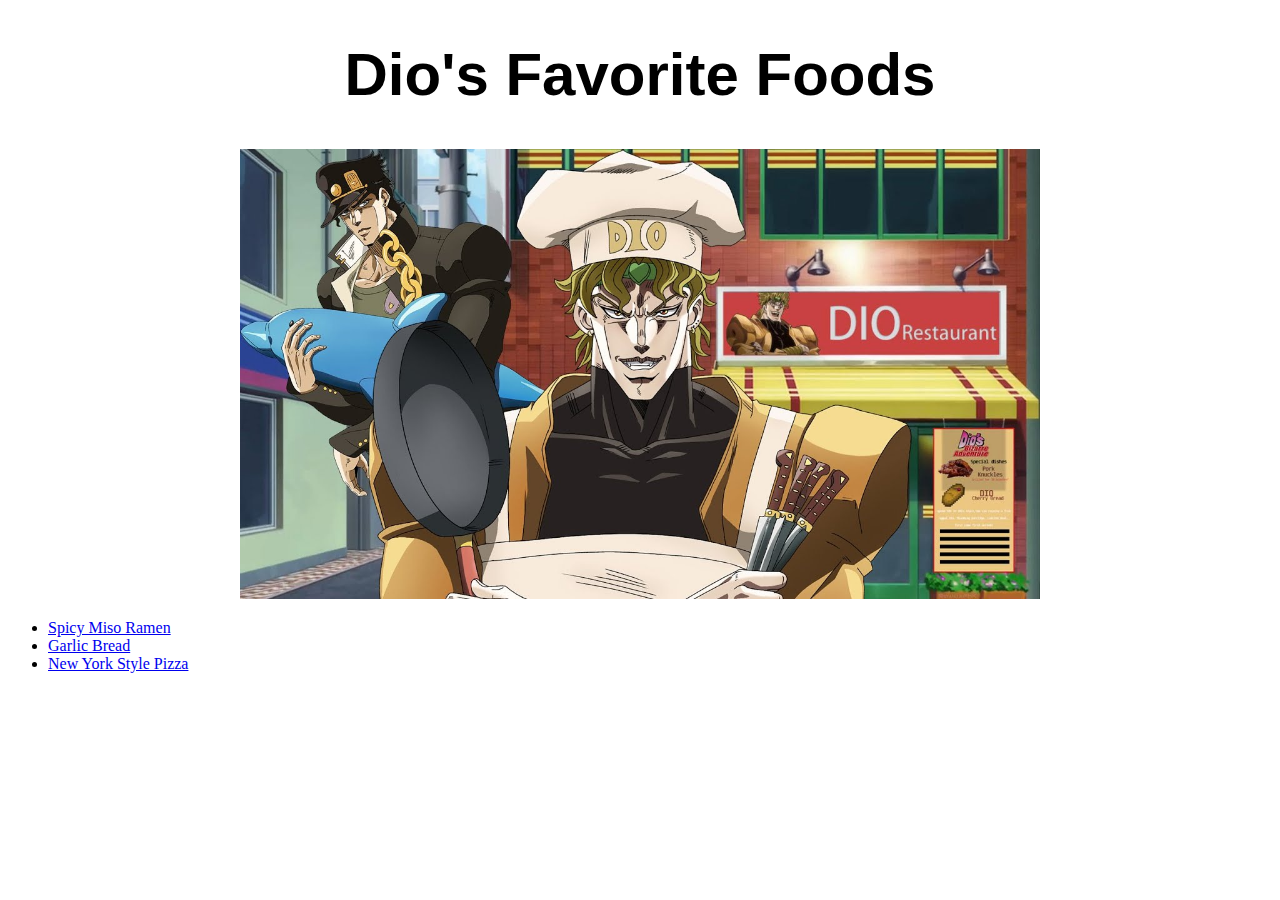
<file: index.html>
<!DOCTYPE html>
<html lang="en">
    <meta charset="UTF-8">
    <title>3 recipes that Dio approves!</title>
    <link rel="stylesheet" href="main.css">
</html>
<body>
   <div class="title"> <h1>Dio's Favorite Foods</h1> 
</div>
<div style="text-align: center;"> 
    <img class="dio" src="dio.jpg" alt="dio"> 
</div>
    <p id="list">
    <ul> 
    <li><a href="recipes/spicy-miso-ramen.html">Spicy Miso Ramen</a></li>
    <li><a href="recipes/garlic-bread.html">Garlic Bread</a></li>
    <li><a href="recipes/pizza.html">New York Style Pizza</a></li>
    </p>
</ul>
</body>
</file>
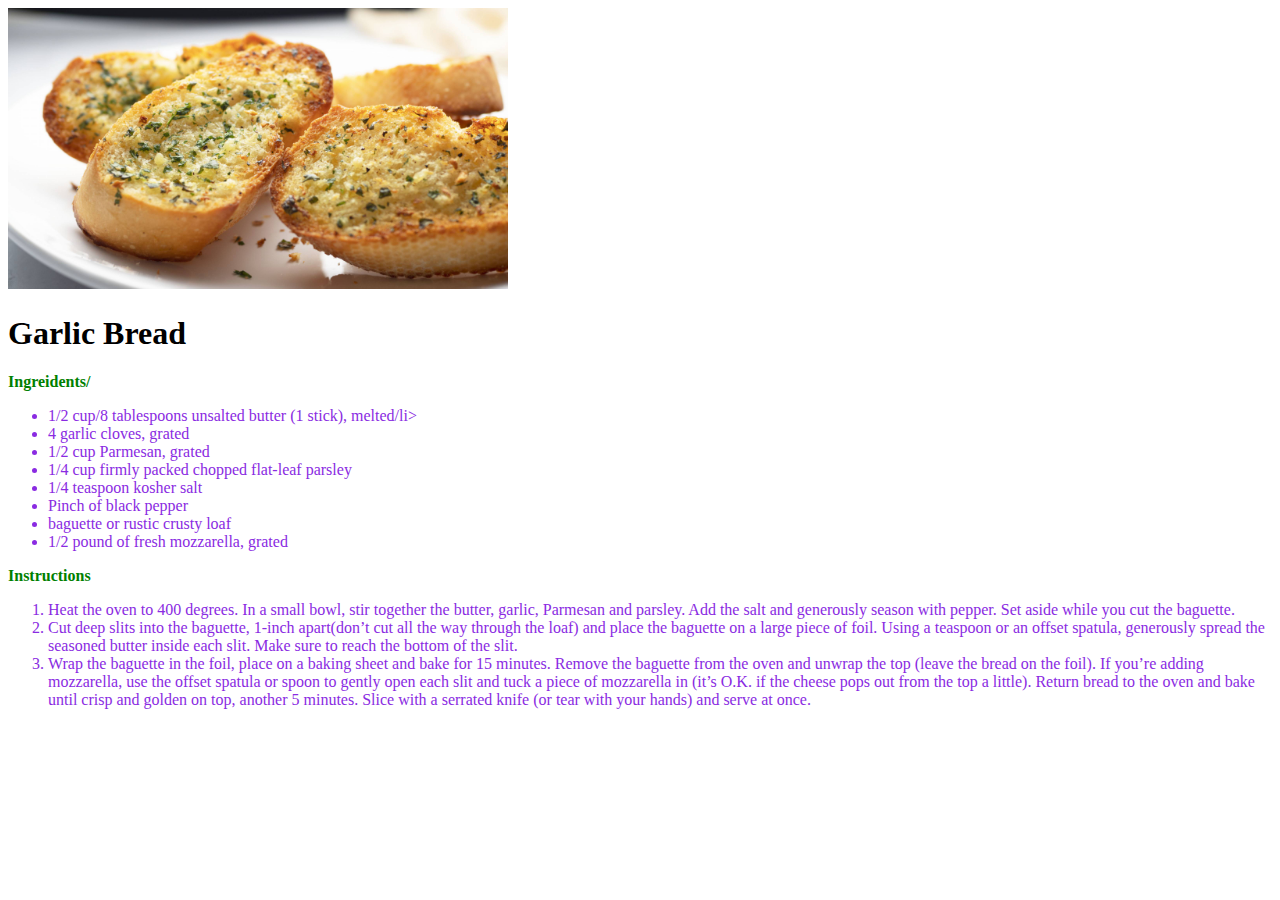
<file: recipes/garlic-bread.html>
<!DOCTYPE html>
<html lang="en">
    <meta charset="UTF-8">
    <title>Garlic Bread</title>
    <link rel="stylesheet" href="garlic.css"
</html>

<body>
    <img src="Garlic-Bread-scaled-1.jpg">
    <h1>Garlic Bread</h1>
    <p><strong>Ingreidents/</strong></p>
    <ul>
        <li> 1/2 cup/8 tablespoons unsalted butter (1 stick), melted/li>
        <li> 4 garlic cloves, grated</li>
        <li> 1/2 cup Parmesan, grated</li>
        <li> 1/4 cup firmly packed chopped flat-leaf parsley</li>
        <li> 1/4 teaspoon kosher salt</li>
        <li> Pinch of black pepper</li>
        <li> baguette or rustic crusty loaf</li>
        <li> 1/2 pound of fresh mozzarella, grated</li>
    </ul>
    <p><strong>Instructions</strong></p>
    <ol>
        <li>Heat the oven to 400 degrees. In a small bowl, stir together the butter, garlic, Parmesan and parsley. 
            Add the salt and generously season with pepper. Set aside while you cut the baguette.</li>
        <li>Cut deep slits into the baguette, 1-inch apart(don’t cut all the way through the loaf) and place the baguette on a large piece of foil. 
            Using a teaspoon or an offset spatula, generously spread the seasoned butter inside each slit. Make sure to reach the bottom of the slit.
</li>
        <li>Wrap the baguette in the foil, place on a baking sheet and bake for 15 minutes. Remove the baguette from the oven and unwrap the top (leave the bread on the foil). 
            If you’re adding mozzarella, use the offset spatula or spoon to gently open each slit and tuck a piece of mozzarella in (it’s O.K. if the cheese pops out from the top a little). 
            Return bread to the oven and bake until crisp and golden on top, another 5 minutes. Slice with a serrated knife (or tear with your hands) and serve at once.</li>
    </ol>
</body>
</file>
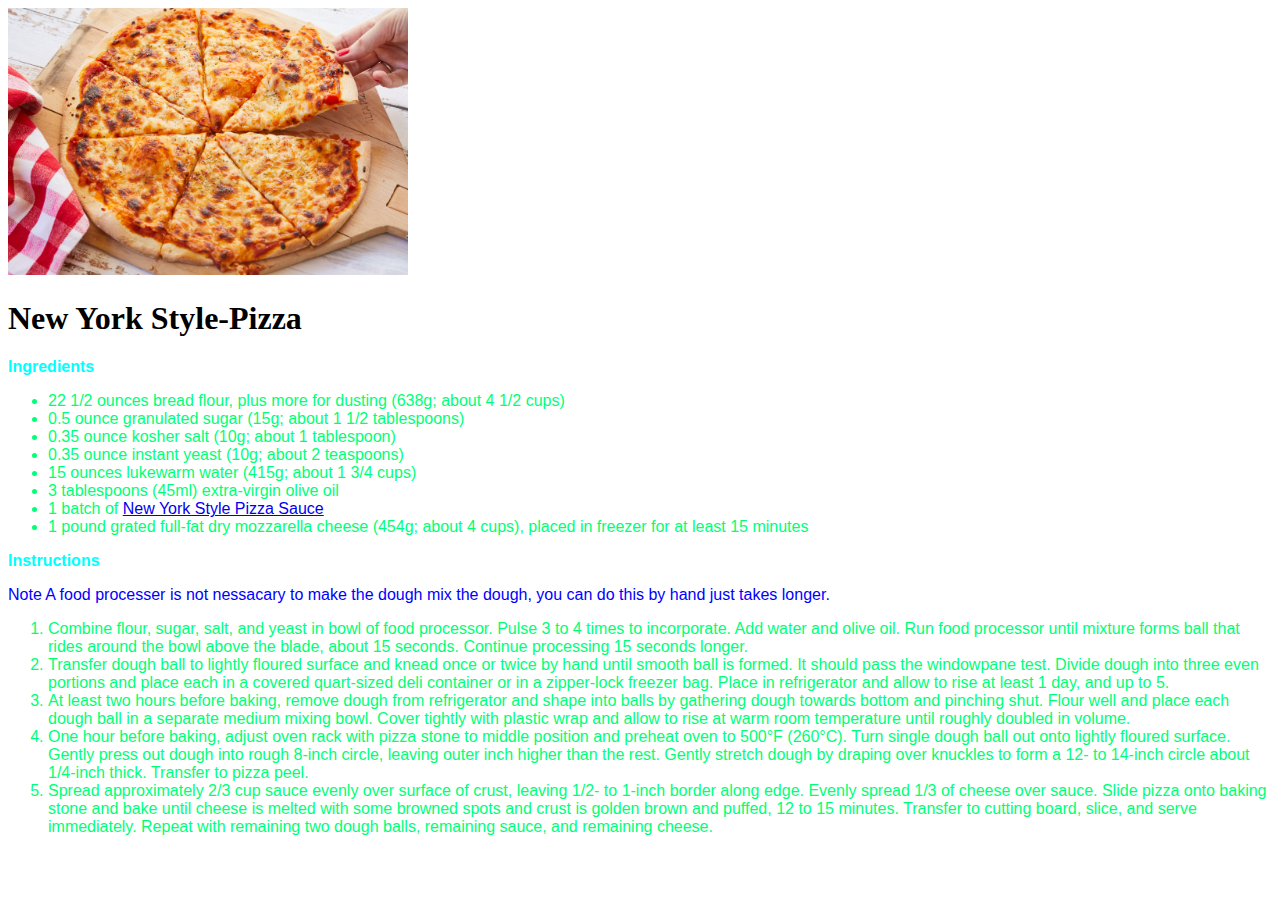
<file: recipes/pizza.html>
<!DOCTYPE html>
<html lang="en">
    <meta charset="UTF-8">
    <title>New york style pizza</title>
    <link rel="stylesheet" href="pizza.css"
</html>
<body>
    <img src="New-York-Style-Pizza.jpg">
    <h1>New York Style-Pizza</h1>
    <p><strong>Ingredients</strong></p>
    <ul>
        <li>22 1/2 ounces bread flour, 
            plus more for dusting (638g; about 4 1/2 cups)</li>
        <li>0.5 ounce granulated sugar (15g; about 1 1/2 tablespoons)</li>
        <li>0.35 ounce kosher salt (10g; about 1 tablespoon)</li>
        <li>0.35 ounce instant yeast (10g; about 2 teaspoons)
        </li>
        <li>15 ounces lukewarm water (415g; about 1 3/4 cups)</li>
        <li>3 tablespoons (45ml) extra-virgin olive oil</li>
        <li>1 batch of <a href="sauce.html">New York Style Pizza Sauce</a></li>
        <li>1 pound grated full-fat dry mozzarella cheese (454g; about 4 cups), 
            placed in freezer for at least 15 minutes</li>
    </ul>
    <!--created link to pizza sauce recipe-->

    <p><strong>Instructions</strong></p>
    <P> Note A food processer is not nessacary to make the dough mix the dough, you can do this by hand just takes longer. </P>
    <ol>
        <li>Combine flour, sugar, salt, and yeast in bowl of food processor. Pulse 3 to 4 times to incorporate. Add water and olive oil. 
            Run food processor until mixture forms ball that rides around the bowl above the blade, about 15 seconds. Continue processing 15 seconds longer.</li>
        <li>Transfer dough ball to lightly floured surface and knead once or twice by hand until smooth ball is formed. It should pass the windowpane test. 
            Divide dough into three even portions and place each in a covered quart-sized deli container or in a zipper-lock freezer bag. Place in refrigerator and allow to rise at least 1 day, and up to 5.</li>
        <li>At least two hours before baking, remove dough from refrigerator and shape into balls by gathering dough towards bottom and pinching shut. Flour well and place each dough ball in a separate medium mixing bowl. 
            Cover tightly with plastic wrap and allow to rise at warm room temperature until roughly doubled in volume.</li>
        <li>One hour before baking, adjust oven rack with pizza stone to middle position and preheat oven to 500°F (260°C). Turn single dough ball out onto lightly floured surface. 
            Gently press out dough into rough 8-inch circle, leaving outer inch higher than the rest. Gently stretch dough by draping over knuckles to form a 12- to 14-inch circle about 1/4-inch thick. Transfer to pizza peel.
        </li>
        <li>Spread approximately 2/3 cup sauce evenly over surface of crust, leaving 1/2- to 1-inch border along edge. Evenly spread 1/3 of cheese over sauce. 
            Slide pizza onto baking stone and bake until cheese is melted with some browned spots and crust is golden brown and puffed, 12 to 15 minutes. Transfer to cutting board, slice, and serve immediately. Repeat with remaining two dough balls, remaining sauce, and remaining cheese.</li>
   
    
        </ol>
</body>
</file>
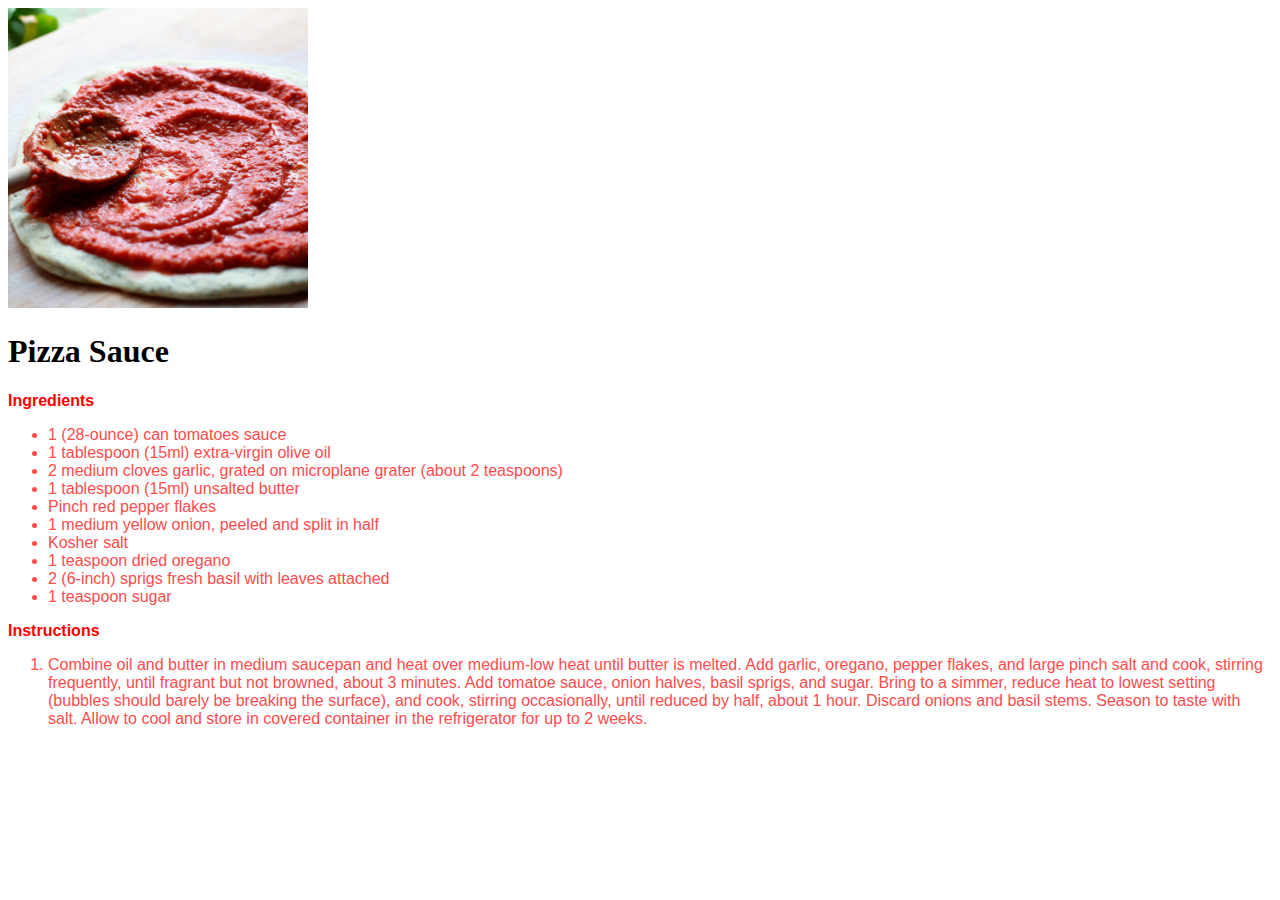
<file: recipes/sauce.html>
<!DOCTYPE html>
<html lang="en">
    <meta charset="UTF-8">
    <title>New York Pizza sauce</title>
    <link rel="stylesheet" href="sauce.css">
</html>

<body>
    <img src="pizza-sauce.jpg">
    <h1>Pizza Sauce</h1>
    <p><strong>Ingredients</strong></p>
    <ul>
        <li>1 (28-ounce) can tomatoes sauce</li>
        <li>1 tablespoon (15ml) extra-virgin olive oil</li>
        <li>2 medium cloves garlic, grated on microplane grater (about 2 teaspoons)</li>
        <li>1 tablespoon (15ml) unsalted butter</li>
        <li>Pinch red pepper flakes  </li>
        <li>1 medium yellow onion, peeled and split in half</li>
        <li>Kosher salt</li>
        <li>1 teaspoon dried oregano</li>
        <li>2 (6-inch) sprigs fresh basil with leaves attached</li>
        <li>1 teaspoon sugar</li>
    </ul>

    <p><Strong>Instructions</Strong></p>

    <ol>
        <li>  Combine oil and butter in medium saucepan and heat over medium-low heat until butter is melted. 
            Add garlic, oregano, pepper flakes, and large pinch salt and cook, stirring frequently, 
            until fragrant but not browned, about 3 minutes. Add tomatoe sauce, onion halves, basil sprigs, and sugar. 
            Bring to a simmer, reduce heat to lowest setting (bubbles should barely be breaking the surface), 
            and cook, stirring occasionally, until reduced by half, about 1 hour. Discard onions and basil stems. 
            Season to taste with salt. Allow to cool and store in covered container in the refrigerator for up to 2 weeks. </li>
        
    </ol>
</body>
</file>
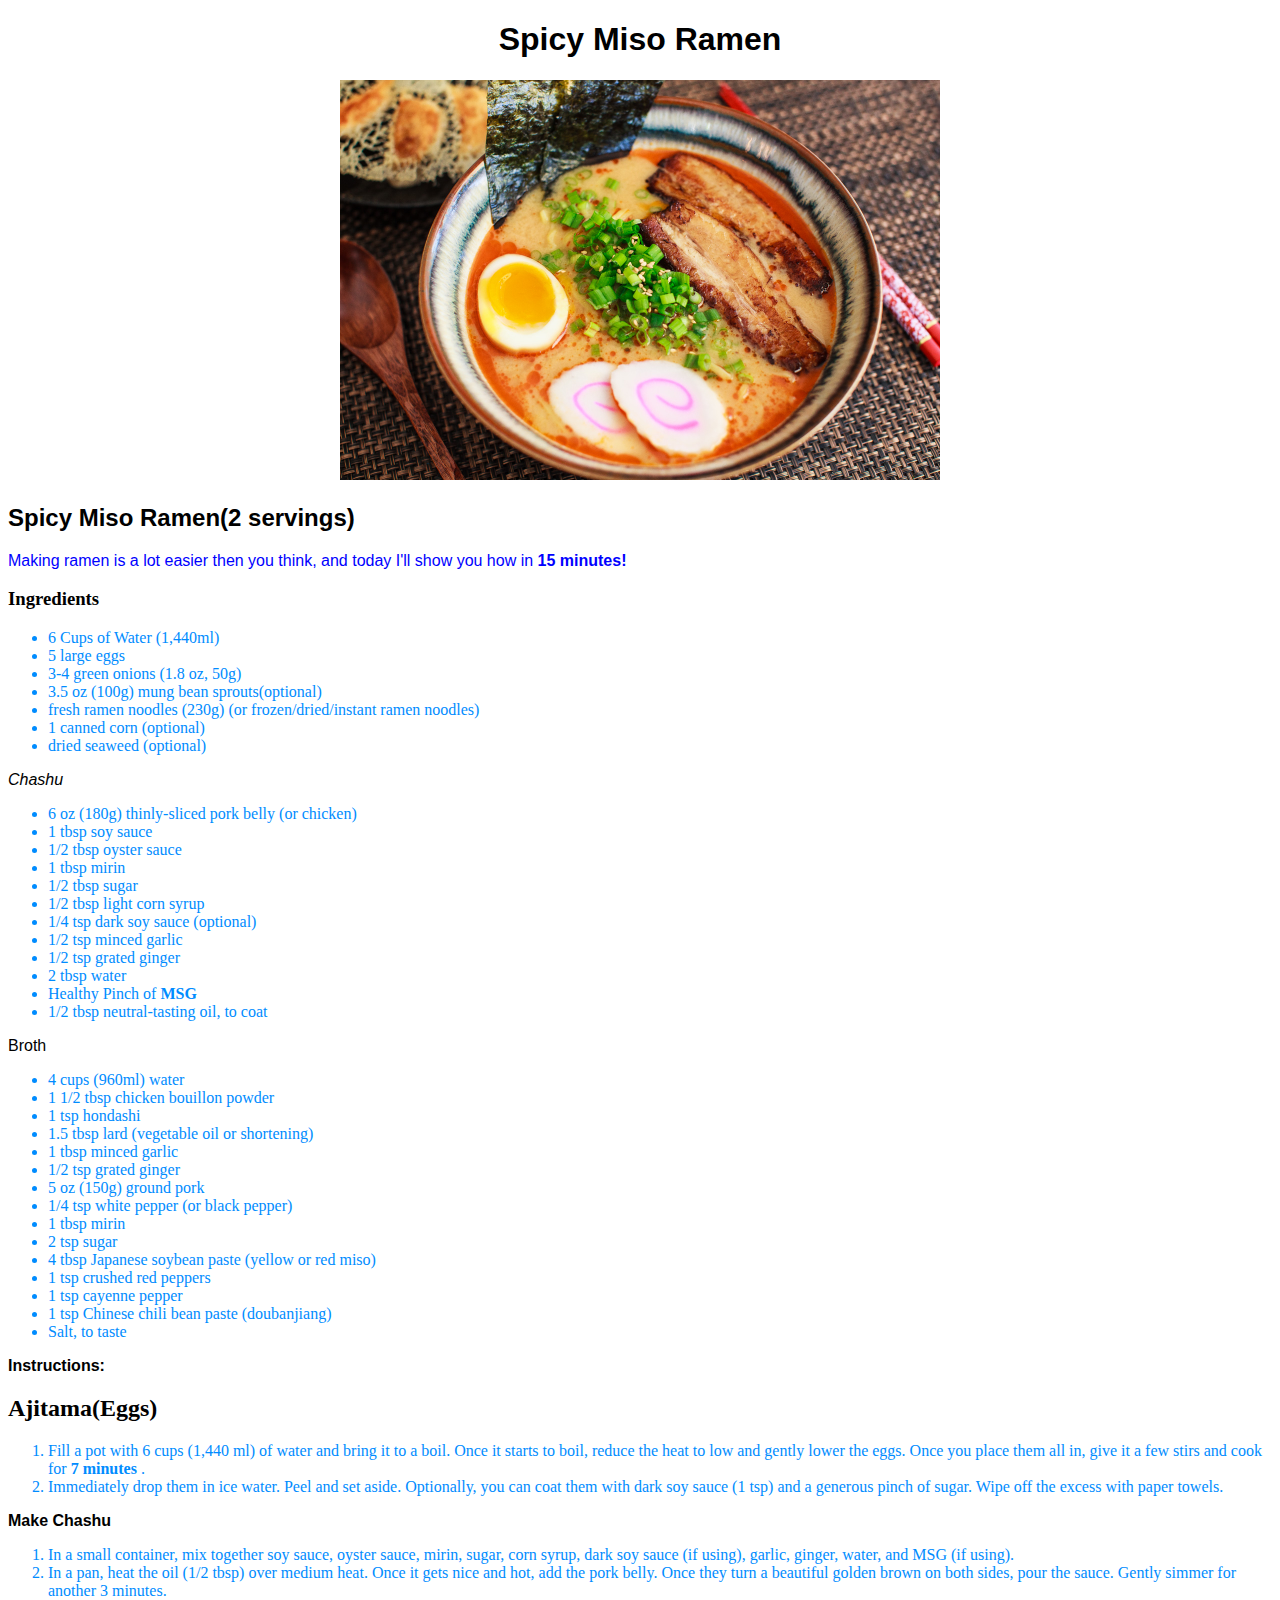
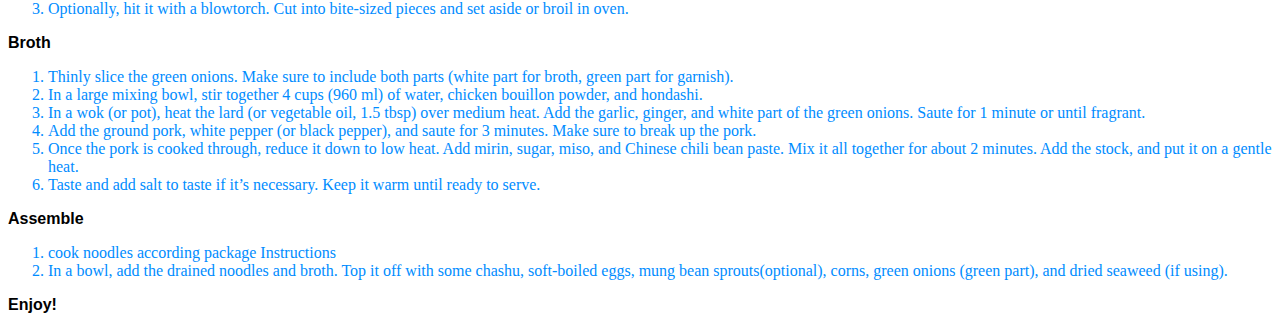
<file: recipes/spicy-miso-ramen.html>
<!DOCTYPE html>
<html lang="en">
    <meta charset="UTF-8">
    <title>spicy miso ramen</title>
    <link rel="stylesheet" href="ramen.css">
</html>

<body>
   <div class="recipe"> <h1>Spicy Miso Ramen</h1>
    <div style="text-align: center;"> 
        <img class="miso" src="Instant_Pot_Miso_Ramen_Recipe_hori.jpg" alt="ramen"> 
    </div>
</div>
    
    
    <div><h2>Spicy Miso Ramen(2 servings)</h2></div>
    <p id="text">Making ramen is a lot easier then you think, and today
        I'll show you how in <strong>15 minutes!</strong>
    </p>

    <h3><strong>Ingredients</strong></h3>
    <ul>
        <li>6 Cups of Water (1,440ml)</li>
        <li>5 large eggs</li>
        <li>  3-4 green onions (1.8 oz, 50g)</li>
        <li> 3.5 oz (100g) mung bean sprouts(optional)</li>
        <li>fresh ramen noodles (230g) (or frozen/dried/instant ramen noodles)</li> 
        <li>  1 canned corn (optional)</li>
        <li>dried seaweed (optional)</li> 
    </ul>

<!--remember ul is unordered listing and ol is ordered listing-->
<p id="mini-title"><em>Chashu</em></p>
<!--em tag is emphasized text and strong is bold -->
<ul>
    <li>6 oz (180g) thinly-sliced pork belly (or chicken)</li>
    <li>1 tbsp soy sauce</li>
    <li>1/2 tbsp oyster sauce</li>
    <li>1 tbsp mirin</li>
    <li>1/2 tbsp sugar</li>
    <li>1/2 tbsp light corn syrup</li>
    <li>1/4 tsp dark soy sauce (optional)</li>
    <li>1/2 tsp minced garlic</li>
    <li>1/2 tsp grated ginger</li>
    <li>2 tbsp water</li>
    <li>Healthy Pinch of <strong>MSG</strong></li>
    <li>1/2 tbsp neutral-tasting oil, to coat</li>
</ul>

<p>Broth</p>

<ul>
    <li>4 cups (960ml) water</li>
    <li>1 1/2 tbsp chicken bouillon powder</li>
    <li>1 tsp hondashi</li>
    <li>1.5 tbsp lard (vegetable oil or shortening)</li>
    <li>1 tbsp minced garlic</li>
    <li>1/2 tsp grated ginger</li>
    <li>5 oz (150g) ground pork</li>
    <li>1/4 tsp white pepper (or black pepper)</li>
    <li>1 tbsp mirin</li>
    <li>2 tsp sugar</li>
    <li>4 tbsp Japanese soybean paste (yellow or red miso)</li>
    <li>1 tsp crushed red peppers</li>
    <li>1 tsp cayenne pepper</li>
    <li>1 tsp Chinese chili bean paste (doubanjiang)</li>
    <li>Salt, to taste</li>
</ul>

<!--attempting to structure the title correctly-->

<p><strong>Instructions:</strong></p>
       <h2><strong>Ajitama</strong>(Eggs)</h2>

 <ol>
    <li>Fill a pot with 6 cups (1,440 ml) of water and bring it to a boil. 
        Once it starts to boil, reduce the heat to low and gently lower the eggs. 
        Once you place them all in, give it a few stirs and cook for<Strong> 7 minutes </Strong>.</li>
        <li>Immediately drop them in ice water. Peel and set aside. Optionally, 
        you can coat them with dark soy sauce (1 tsp) and a generous pinch of sugar. Wipe off the excess with paper towels.</li>
 </ol>
 <!--to much text will see if I can clean up-->
             <p><strong>Make Chashu</strong></p>
<ol>
    <li>In a small container, mix together soy sauce, oyster sauce, mirin, sugar, corn syrup, 
        dark soy sauce (if using), garlic, ginger, water, and MSG (if using).</li>
    <li>In a pan, heat the oil (1/2 tbsp) over medium heat. Once it gets nice and hot, add the pork belly. 
        Once they turn a beautiful golden brown on both sides, pour the sauce.
         Gently simmer for another 3 minutes.</li>
    <li>Optionally, hit it with a blowtorch. Cut into bite-sized pieces and set aside or broil in oven.</li>
</ol>

<p><strong>Broth</strong></p>
<ol>
    <li>Thinly slice the green onions. Make sure to include both parts (white part for broth, green part for garnish).
    </li>
    <li>In a large mixing bowl, stir together 4 cups (960 ml) of water, chicken bouillon powder, and hondashi.
    </li>
    <li>In a wok (or pot), heat the lard (or vegetable oil, 1.5 tbsp) over medium heat. Add the garlic, ginger, and white part of the green onions. Saute for 1 minute or until fragrant.
    </li>
    <li>Add the ground pork, white pepper (or black pepper), and saute for 3 minutes. Make sure to break up the pork.
    </li>
    <li>Once the pork is cooked through, reduce it down to low heat. Add mirin, sugar, miso, and Chinese chili bean paste. Mix it all together for about 2 minutes. Add the stock, and put it on a gentle heat.
    </li>
    <li>Taste and add salt to taste if it’s necessary. Keep it warm until ready to serve.
    </li>
</ol>
<!--come back and put import parts in bold or em-->
<p><strong>Assemble</strong></p>
<ol>
    <li>cook noodles according package Instructions </li>
    <li>In a bowl, add the drained noodles and broth. Top it off with some chashu, 
        soft-boiled eggs, mung bean sprouts(optional), corns, green onions (green part), and dried seaweed (if using).</li>
</ol>

<p><Strong>Enjoy!</Strong></p>



</body>
</file>
<file: main.css>
.dio {
    height: auto;
    width: 800px;
    
}

.title {
    font-size: 30px;
    font-weight: bold;
    text-align: center;
}
div , p {
    font-family:'Franklin Gothic Medium', 'Arial Narrow', Arial, sans-serif;
    animation: color-change 4s infinite;
}
@keyframes color-change {
    0% {color: #f8c54b}
    25% {color: #f8d14b}
    50% {color: #c3f671}
    75% {color: #d8decc}
    100% {color: #bfc3a9}
}
</file>
<file: recipes/garlic.css>
img {
    height: auto;
    width: 500px;
    text-align: center;
}

p {
    font-size: 25;
    color: green;
}

li {
    font-size: 20;
    color: blueviolet;
}
</file>
<file: recipes/pizza.css>
img {
    height: auto;
    width: 400px;
}

strong {
    font-size: 28;
    color: aqua;
}

p {
    font-size: 25;
    color: blue;
}

p, strong, li {
    font-family: Arial, Helvetica, sans-serif;
}

li {
    font-size: 22;
    color: rgb(0, 255, 119);
}
</file>
<file: recipes/sauce.css>
img {
    height: auto;
    width: 300px;
}

strong {
    font-size: 28;
    color: rgb(255, 0, 0);
}

p {
    font-size: 25;
    color: rgb(145, 8, 8);
}

p, strong, li {
    font-family: Arial, Helvetica, sans-serif;
}

li {
    font-size: 22;
    color: rgb(255, 76, 76);
}
</file>
<file: recipes/ramen.css>
.miso {
    height: auto;
    width: 600px;
}

.recipe {
text-align: center;

}

div, p {
    font-family: 'Franklin Gothic Medium', 'Arial Narrow', Arial, sans-serif;
    font-size: 24;
}

#text {
    font-size: 20;
    color: blue;
}

li {
    font-size: 18;
    color: rgb(0, 140, 255);

}

#mini-title {
    font-size: 22;
}

p {
    font-size: 26;
  
}
</file>
